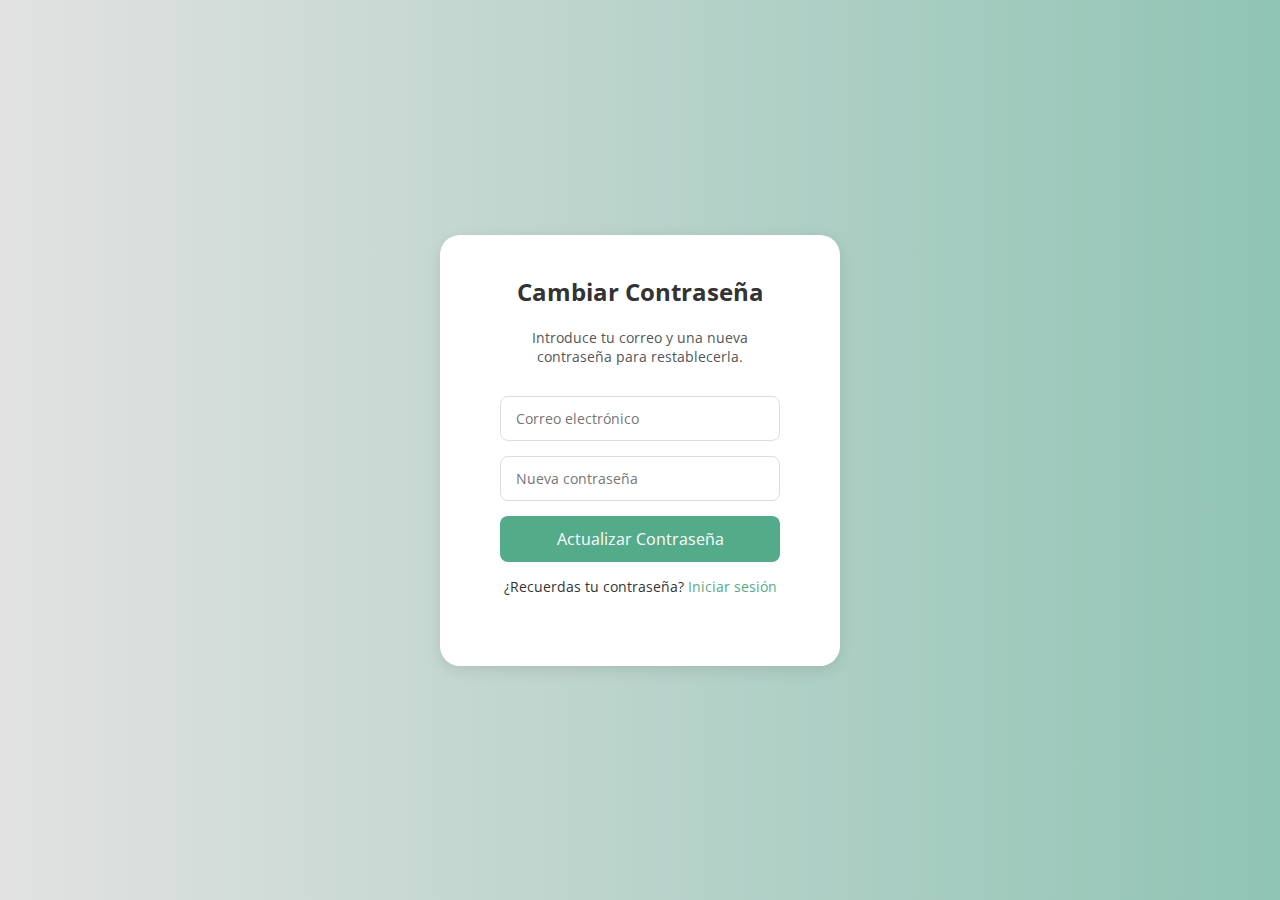
<file: Actividad2/contraseña.html>
<!DOCTYPE html>
<html lang="es">
<head>
    <meta charset="UTF-8">
    <meta name="viewport" content="width=device-width, initial-scale=1.0">
    <title>Cambiar Contraseña</title>
    <link href="https://fonts.googleapis.com/css2?family=Open+Sans:wght@300;400;600&display=swap" rel="stylesheet">
    <link rel="stylesheet" href="css/contraseña/styles.css">
</head>
<body>
    <div class="container">
        <div class="form-wrapper">
            <h2>Cambiar Contraseña</h2>
            <p>Introduce tu correo y una nueva contraseña para restablecerla.</p>
            <form id="changePasswordForm">
                <input type="email" id="email" placeholder="Correo electrónico" required>
                <input type="password" id="newPassword" placeholder="Nueva contraseña" required>
                <button type="submit">Actualizar Contraseña</button>
                <p class="message">¿Recuerdas tu contraseña? <a href="login.html">Iniciar sesión</a></p>
            </form>
        </div>
    </div>
    <script src="js/contraseña.js"></script>
</body>
</html>
</file>
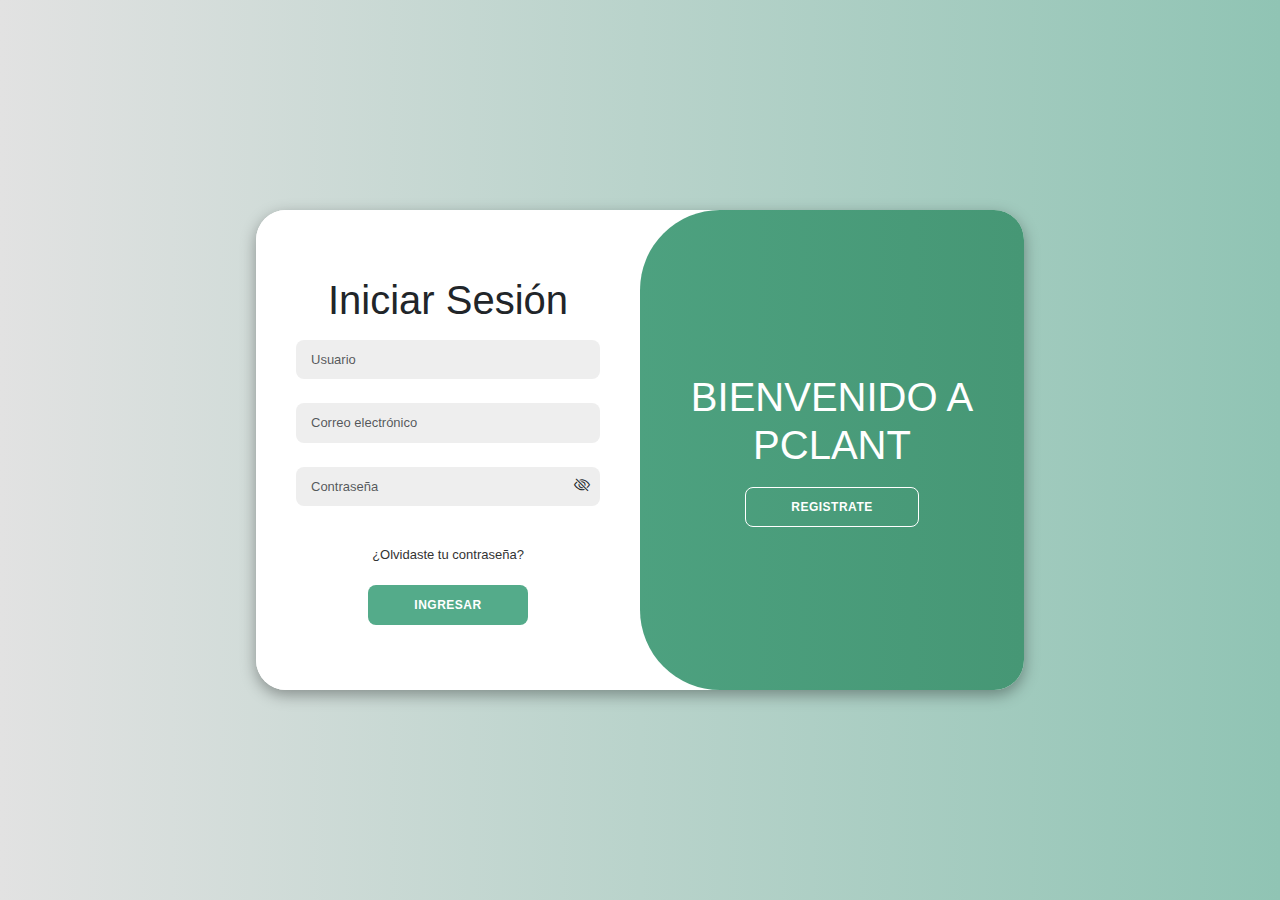
<file: Actividad2/login.html>
<!DOCTYPE html>
<html lang="es">
<head>
    <meta charset="UTF-8">
    <meta name="viewport" content="width=device-width, initial-scale=1.0">
    <meta name="description" content="Bienvenido a PClant, tu tienda de laptops de confianza.">
    <title>PClant</title>
    <link href="https://fonts.googleapis.com/css2?family=Poppins:wght@300;400;500;600;700&display=swap" rel="stylesheet">
    <link href="https://cdn.jsdelivr.net/npm/bootstrap@5.3.3/dist/css/bootstrap.min.css" rel="stylesheet">
    <link rel="stylesheet" href="https://cdn.jsdelivr.net/npm/bootstrap-icons@1.8.1/font/bootstrap-icons.css">
    <link rel="stylesheet" href="css/login/styles.css">
    <!-- Favicon -->
    <link rel="icon" href="img/PClant.png" type="image/png">
</head>
<body>
    <div class="container" id="container">
        <!-- Formulario de registro -->
        <div class="form-container sign-up">
            <form>
                <h1>Crear Cuenta</h1>
                <input type="text" placeholder="Usuario">
                <input type="email" placeholder="Correo electrónico">
                <input type="password" placeholder="Contraseña">
                <button>Registrar</button>
            </form>
        </div>

        <!-- Formulario de inicio de sesión -->
        <div class="form-container sign-in">
            <form id="loginForm">
                <h1>Iniciar Sesión</h1>
                <input type="text" id="username" class="form-control mb-3" placeholder="Usuario" required>
                <input type="email" id="email" class="form-control mb-3" placeholder="Correo electrónico" required>
                <div class="password-wrapper mb-3 position-relative">
                    <input type="password" id="password" class="form-control" placeholder="Contraseña" required>
                    <i class="bi bi-eye-slash position-absolute" id="togglePassword" style="cursor: pointer; right: 10px; top: 50%; transform: translateY(-50%);"></i>
                </div>
                <a href="#" id="forgotPassword">¿Olvidaste tu contraseña?</a>
                <button type="submit">INGRESAR</button>
            </form>
        </div>

        <!-- Panel de cambio entre inicio de sesión y registro -->
        <div class="toggle-container">
            <div class="toggle">
                <div class="toggle-panel toggle-left">
                    <h1>Registrate a PClant</h1>
                    <button class="hidden" id="login">Iniciar sesión</button>
                </div>
                <div class="toggle-panel toggle-right">
                    <h1>BIENVENIDO A PCLANT</h1>
                    <button class="hidden" id="register">Registrate</button>
                </div>
            </div>
        </div>
    </div>

    <script src="https://cdn.jsdelivr.net/npm/bootstrap@5.3.3/dist/js/bootstrap.bundle.min.js"></script>
    <script src="js/login.js"></script>
</body>
</html>
</file>
<file: Actividad2/css/login/styles.css>
@import url('https://fonts.googleapis.com/css2?family=Open+Sans:wght@300;400;500;600&family=Titillium+Web:wght@200;300;400;600;700&display=swap');

* {
    margin: 0;
    padding: 0;
    box-sizing: border-box;
    font-family: 'Montserrat', sans-serif;
}

body {
    background-color: #3fc28b;
    background: linear-gradient(to right, #e2e2e2, #90c4b4);
    display: flex;
    align-items: center;
    justify-content: center;
    flex-direction: column;
    height: 100vh;
    transition: opacity 0.5s ease;
}

/* Clase para fade-out */
body.fade-out {
    opacity: 0;
}

.container {
    background-color: #fff;
    border-radius: 30px;
    box-shadow: 0 5px 15px rgba(0, 0, 0, 0.35);
    position: relative;
    overflow: hidden;
    width: 768px;
    max-width: 100%;
    min-height: 480px;
    transition: transform 0.6s ease-in-out;
}

.container p {
    font-size: 14px;
    line-height: 20px;
    letter-spacing: 0.3px;
    margin: 20px 0;
}

.container span {
    font-size: 12px;
}

.container a {
    color: #333;
    font-size: 13px;
    text-decoration: none;
    margin: 15px 0 10px;
}

.container button {
    background-color: #54ab8a;
    color: #fff;
    font-size: 12px;
    padding: 10px 45px;
    border: 1px solid transparent;
    border-radius: 8px;
    font-weight: 600;
    letter-spacing: 0.5px;
    text-transform: uppercase;
    margin-top: 10px;
    cursor: pointer;
}

.container button.hidden {
    background-color: transparent;
    border-color: #fff;
}

.container form {
    background-color: #fff;
    display: flex;
    align-items: center;
    justify-content: center;
    flex-direction: column;
    padding: 0 40px;
    height: 100%;
}

.container input {
    background-color: #eee;
    border: none;
    margin: 8px 0;
    padding: 10px 15px;
    font-size: 13px;
    border-radius: 8px;
    width: 100%;
    outline: none;
}

.form-container {
    position: absolute;
    top: 0;
    height: 100%;
    transition: all 0.6s ease-in-out;
}

.sign-in {
    left: 0;
    width: 50%;
    z-index: 2;
}

.container.active .sign-in {
    transform: translateX(100%);
}

.sign-up {
    left: 0;
    width: 50%;
    opacity: 0;
    z-index: 1;
}

.container.active .sign-up {
    transform: translateX(100%);
    opacity: 1;
    z-index: 5;
    animation: move 0.6s;
}

@keyframes move {
    0%, 49.99% {
        opacity: 0;
        z-index: 1;
    }
    50%, 100% {
        opacity: 1;
        z-index: 5;
    }
}

.social-icons {
    margin: 20px 0;
}

.social-icons a {
    border: 1px solid #ccc;
    border-radius: 20%;
    display: inline-flex;
    justify-content: center;
    align-items: center;
    margin: 0 3px;
    width: 40px;
    height: 40px;
}

.toggle-container {
    position: absolute;
    top: 0;
    left: 50%;
    width: 50%;
    height: 100%;
    overflow: hidden;
    transition: all 0.6s ease-in-out;
    border-radius: 80px 0 0 80px;
    z-index: 1000;
}

.container.active .toggle-container {
    transform: translateX(-100%);
    border-radius: 0 150px 100px 0;
}

.toggle {
    background-color: #54ab8a;
    height: 100%;
    background: linear-gradient(to right, #54ab8a, #469775);
    color: #fff;
    position: relative;
    left: -100%;
    height: 100%;
    width: 200%;
    transform: translateX(0);
    transition: all 0.6s ease-in-out;
}

.container.active .toggle {
    transform: translateX(50%);
}

.toggle-panel {
    position: absolute;
    width: 50%;
    height: 100%;
    display: flex;
    align-items: center;
    justify-content: center;
    flex-direction: column;
    padding: 0 30px;
    text-align: center;
    top: 0;
    transform: translateX(0);
    transition: all 0.6s ease-in-out;
}

.toggle-left {
    transform: translateX(-200%);
}

.container.active .toggle-left {
    transform: translateX(0);
}

.toggle-right {
    right: 0;
    transform: translateX(0);
}

.container.active .toggle-right {
    transform: translateX(200%);
}

.password-wrapper {
    position: relative;
    width: 100%; /* Asegura que el contenedor ocupe todo el ancho */
}

.password-wrapper input {
    width: 100%; /* Igual ancho que los demás inputs */
    padding-right: 40px; /* Espacio para el ícono */
}

.toggle-icon {
    position: absolute;
    top: 50%;
    right: 10px; /* Distancia del borde derecho */
    transform: translateY(-50%);
    cursor: pointer;
    color: #888; /* Color del ícono */
}

/* Animación para el cambio de ventanas */
.fade-out .container {
    transform: translateX(100%);
}

.fade-in .container {
    transform: translateX(0);
}

/* Aplica transición de desvanecimiento a la página cuando cambia */
body.fade-out {
    opacity: 0;
}

body.fade-in {
    opacity: 1;
}
</file>
<file: Actividad2/css/contraseña/styles.css>
@import url('https://fonts.googleapis.com/css2?family=Open+Sans:wght@300;400;500;600&family=Titillium+Web:wght@200;300;400;600;700&display=swap');

/* Reset básico */
* {
    margin: 0;
    padding: 0;
    box-sizing: border-box;
    font-family: 'Open Sans', sans-serif;
}

/* Fondo */
body {
    background: linear-gradient(to right, #e2e2e2, #90c4b4);    
    display: flex;
    justify-content: center;
    align-items: center;
    height: 100vh;
}

/* Contenedor principal */
.container {
    background-color: #fff;
    padding: 40px 60px;
    border-radius: 20px;
    box-shadow: 0 4px 15px rgba(0, 0, 0, 0.1);
    width: 100%;
    max-width: 400px;
}
/* Encabezado */
h2 {
    font-size: 24px;
    text-align: center;
    margin-bottom: 20px;
    color: #333;
}

/* Descripción */
p {
    text-align: center;
    font-size: 14px;
    color: #555;
    margin-bottom: 30px;
}

/* Estilo del formulario */
form {
    display: flex;
    flex-direction: column;
    gap: 15px;
}

/* Input de correo */
input {
    padding: 12px 15px;
    border-radius: 8px;
    border: 1px solid #ddd;
    font-size: 14px;
    outline: none;
    transition: border-color 0.3s ease;
}

input:focus {
    border-color: #54ab8a;
}

/* Botón */
button {
    padding: 12px;
    background-color: #54ab8a;
    color: white;
    border: none;
    border-radius: 8px;
    font-size: 16px;
    cursor: pointer;
    transition: background-color 0.3s ease;
}

button:hover {
    background-color: #469775;
}

/* Mensaje */
.message {
    text-align: center;
    font-size: 14px;
    color: #333;
}

.message a {
    color: #54ab8a;
    text-decoration: none;
}

.message a:hover {
    text-decoration: underline;
}
</file>
